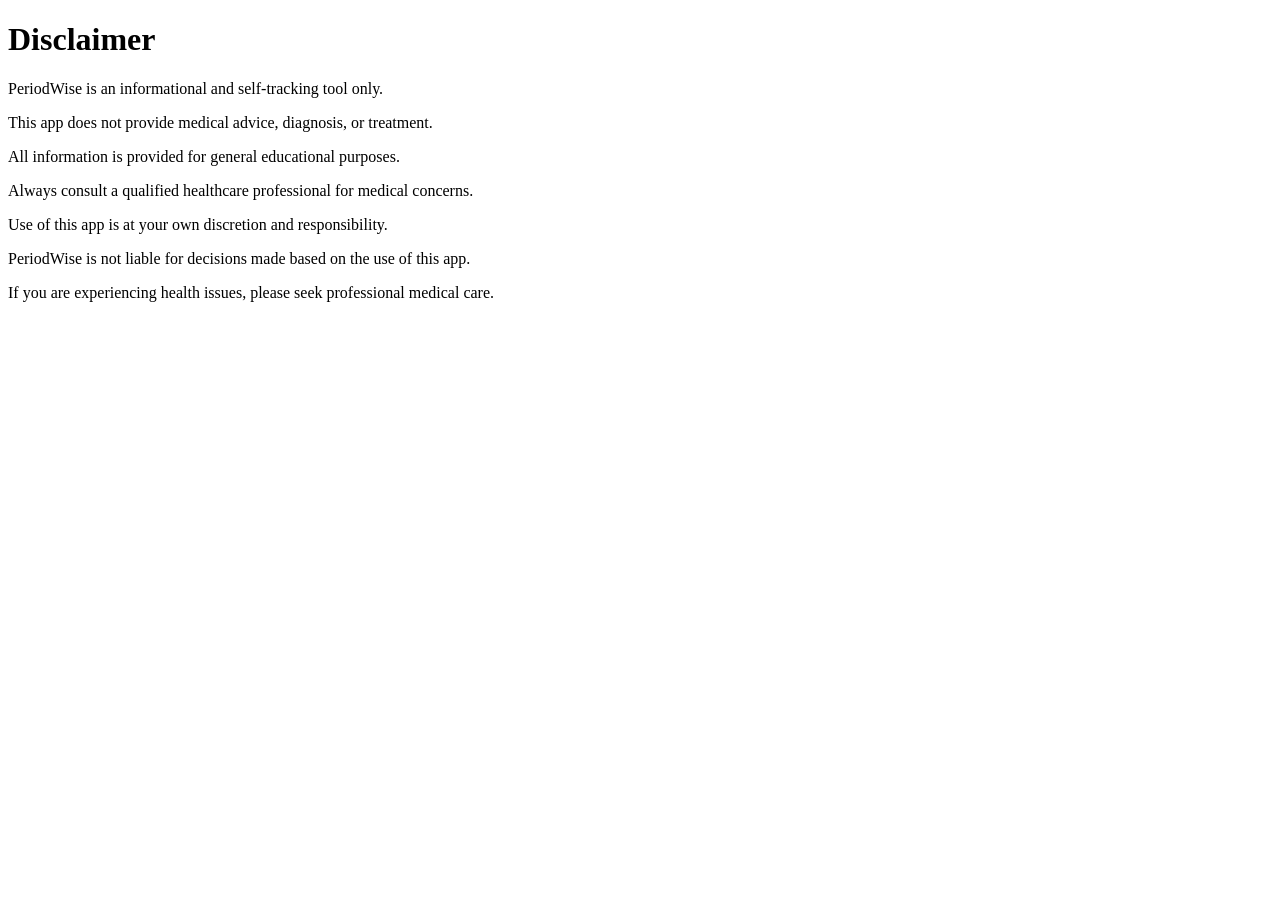
<file: disclaimer.html>
<!DOCTYPE html>
<html>
<head>
  <title>Disclaimer - PeriodWise</title>
  <meta charset="UTF-8">
</head>
<body>
  <h1>Disclaimer</h1>

  <p>PeriodWise is an informational and self-tracking tool only.</p>

  <p>This app does not provide medical advice, diagnosis, or treatment.</p>

  <p>All information is provided for general educational purposes.</p>

  <p>Always consult a qualified healthcare professional for medical concerns.</p>

  <p>Use of this app is at your own discretion and responsibility.</p>

  <p>PeriodWise is not liable for decisions made based on the use of this app.</p>

  <p>If you are experiencing health issues, please seek professional medical care.</p>
</body>
</html>
</file>
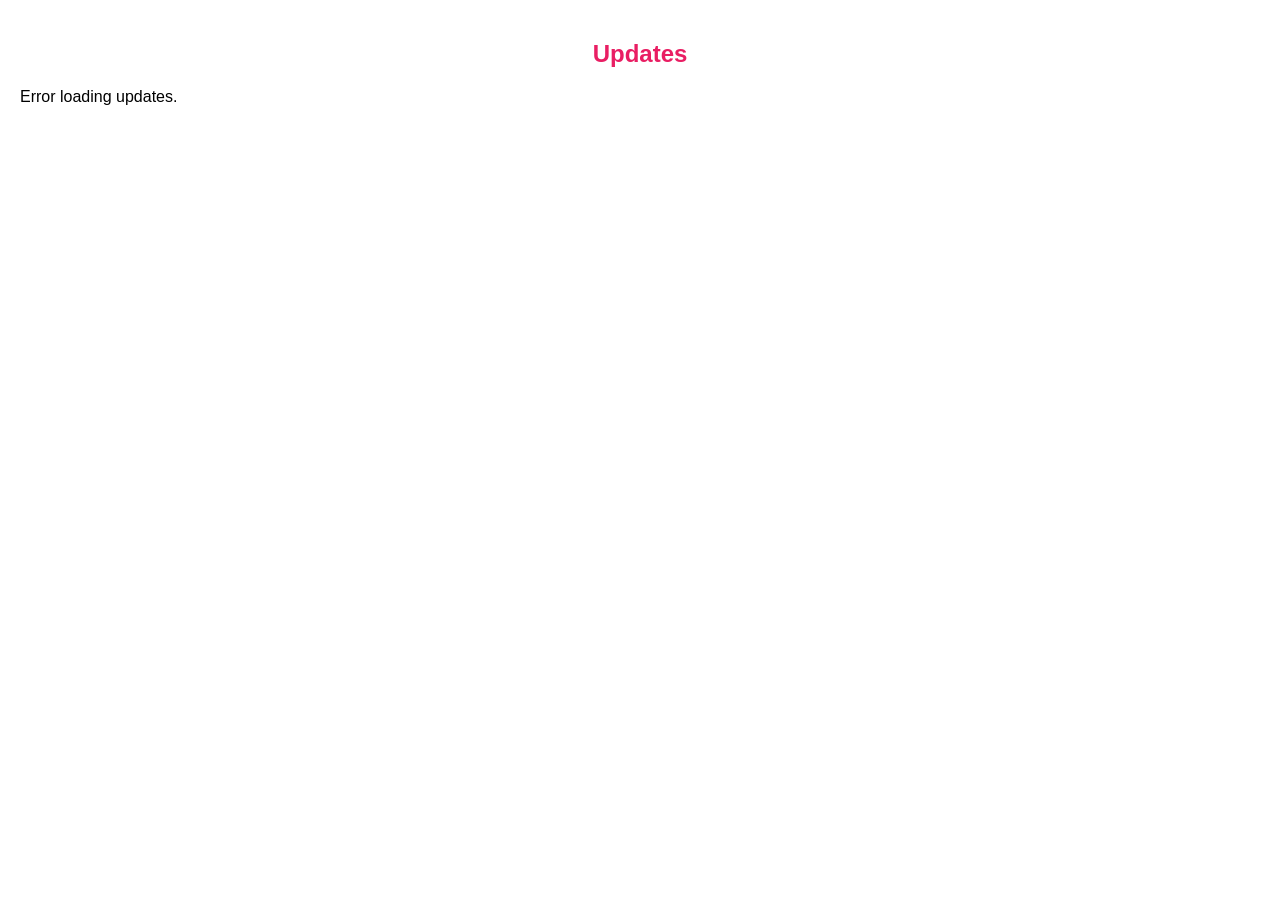
<file: notifications.html>
<!DOCTYPE html>
<html lang="en">
<head>
  <meta charset="UTF-8">
  <title>Notifications – PeriodWise</title>
  <style>
    body {
      font-family: Arial, sans-serif;
      background: #fff;
      margin: 0;
      padding: 20px;
    }
    h2 {
      color: #e91e63;
      text-align: center;
    }
    .notice {
      background: #f9f9f9;
      border-left: 4px solid #e91e63;
      padding: 15px;
      margin: 15px 0;
      cursor: pointer;
    }
  </style>
</head>
<body>

<h2>Updates</h2>

<div id="updatesList"></div>

<script>
  fetch('https://www.periodwise.online/updates.json?ts=' + Date.now())
    .then(response => response.json())
    .then(data => {
      const updatesList = document.getElementById('updatesList');
      if (data.items && data.items.length > 0) {
        data.items.forEach(item => {
          const updateElement = document.createElement('div');
          updateElement.classList.add('notice');
          updateElement.onclick = () => window.open(item.url, '_blank');
          updateElement.innerHTML = `📝 ${item.title}`;
          updatesList.appendChild(updateElement);
        });
      } else {
        updatesList.innerHTML = "<p>No updates available.</p>";
      }
    })
    .catch(e => {
      console.error('Failed to load updates:', e);
      const updatesList = document.getElementById('updatesList');
      updatesList.innerHTML = "<p>Error loading updates.</p>";
    });
</script>

</body>
</html>
</file>
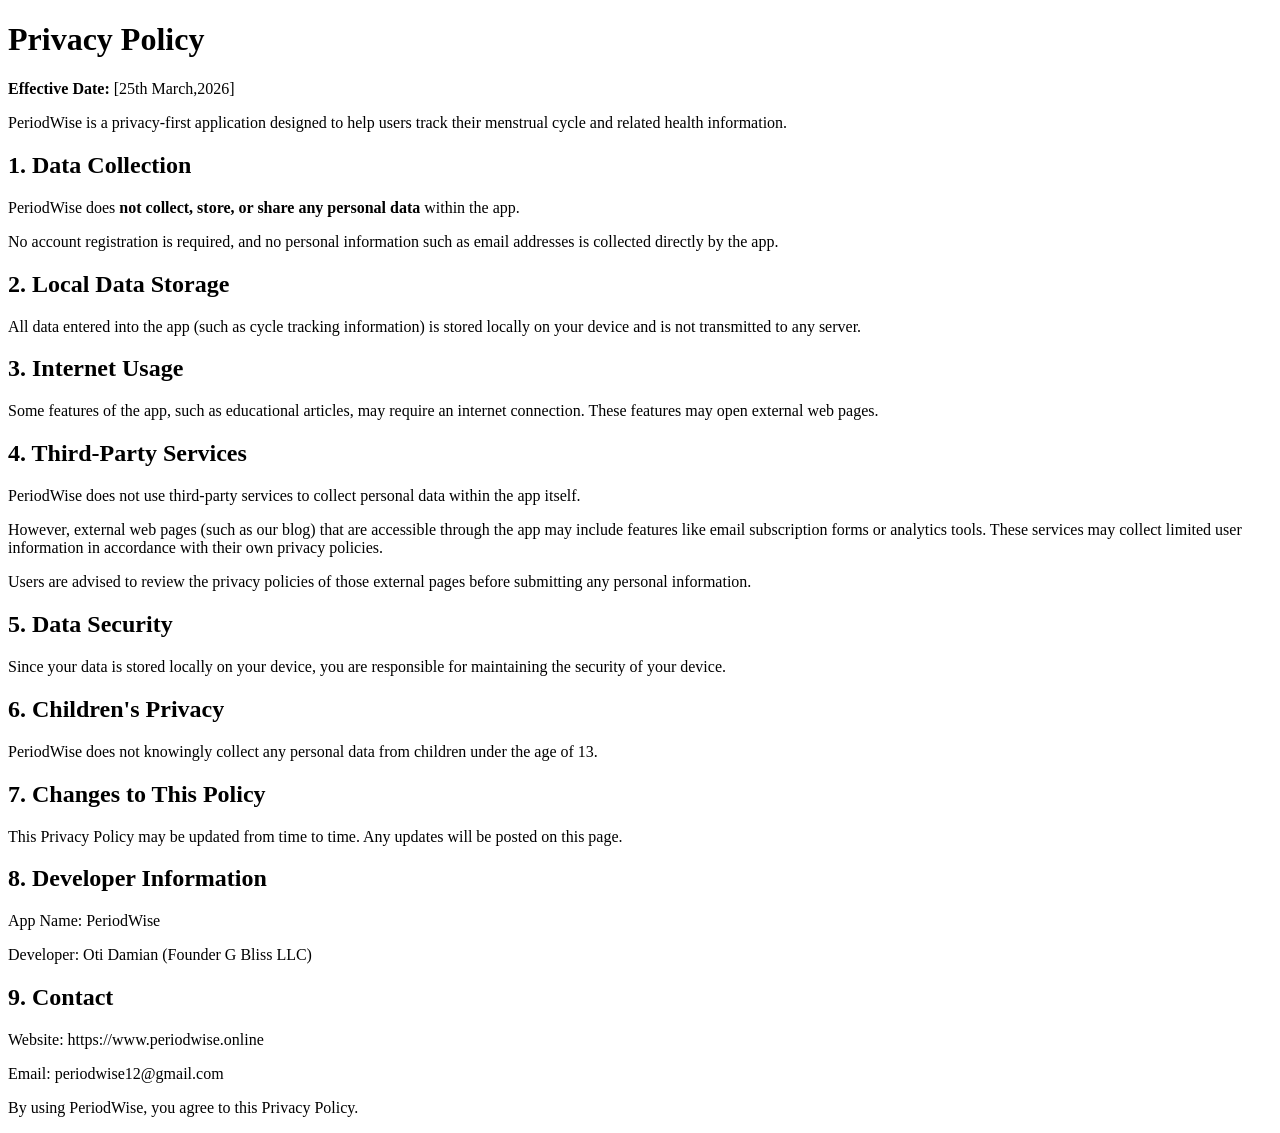
<file: privacy.html>
<!DOCTYPE html>
<html>
<head>
  <title>Privacy Policy - PeriodWise</title>
  <meta charset="UTF-8">
</head>
<body>
  <h1>Privacy Policy</h1>

  <p><strong>Effective Date:</strong> [25th March,2026]</p>

  <p>PeriodWise is a privacy-first application designed to help users track their menstrual cycle and related health information.</p>

  <h2>1. Data Collection</h2>
  <p>PeriodWise does <strong>not collect, store, or share any personal data</strong> within the app.</p>
  <p>No account registration is required, and no personal information such as email addresses is collected directly by the app.</p>

  <h2>2. Local Data Storage</h2>
  <p>All data entered into the app (such as cycle tracking information) is stored locally on your device and is not transmitted to any server.</p>

  <h2>3. Internet Usage</h2>
  <p>Some features of the app, such as educational articles, may require an internet connection. These features may open external web pages.</p>

  <h2>4. Third-Party Services</h2>
  <p>PeriodWise does not use third-party services to collect personal data within the app itself.</p>
  <p>However, external web pages (such as our blog) that are accessible through the app may include features like email subscription forms or analytics tools. These services may collect limited user information in accordance with their own privacy policies.</p>
  <p>Users are advised to review the privacy policies of those external pages before submitting any personal information.</p>

  <h2>5. Data Security</h2>
  <p>Since your data is stored locally on your device, you are responsible for maintaining the security of your device.</p>

  <h2>6. Children's Privacy</h2>
  <p>PeriodWise does not knowingly collect any personal data from children under the age of 13.</p>

  <h2>7. Changes to This Policy</h2>
  <p>This Privacy Policy may be updated from time to time. Any updates will be posted on this page.</p>

  <h2>8. Developer Information</h2>
  <p>App Name: PeriodWise</p>
  <p>Developer: Oti Damian (Founder G Bliss LLC)</p>

  <h2>9. Contact</h2>
  <p>Website: https://www.periodwise.online</p>
  <p>Email: periodwise12@gmail.com</p>

  <p>By using PeriodWise, you agree to this Privacy Policy.</p>
</body>
</html>
</file>
